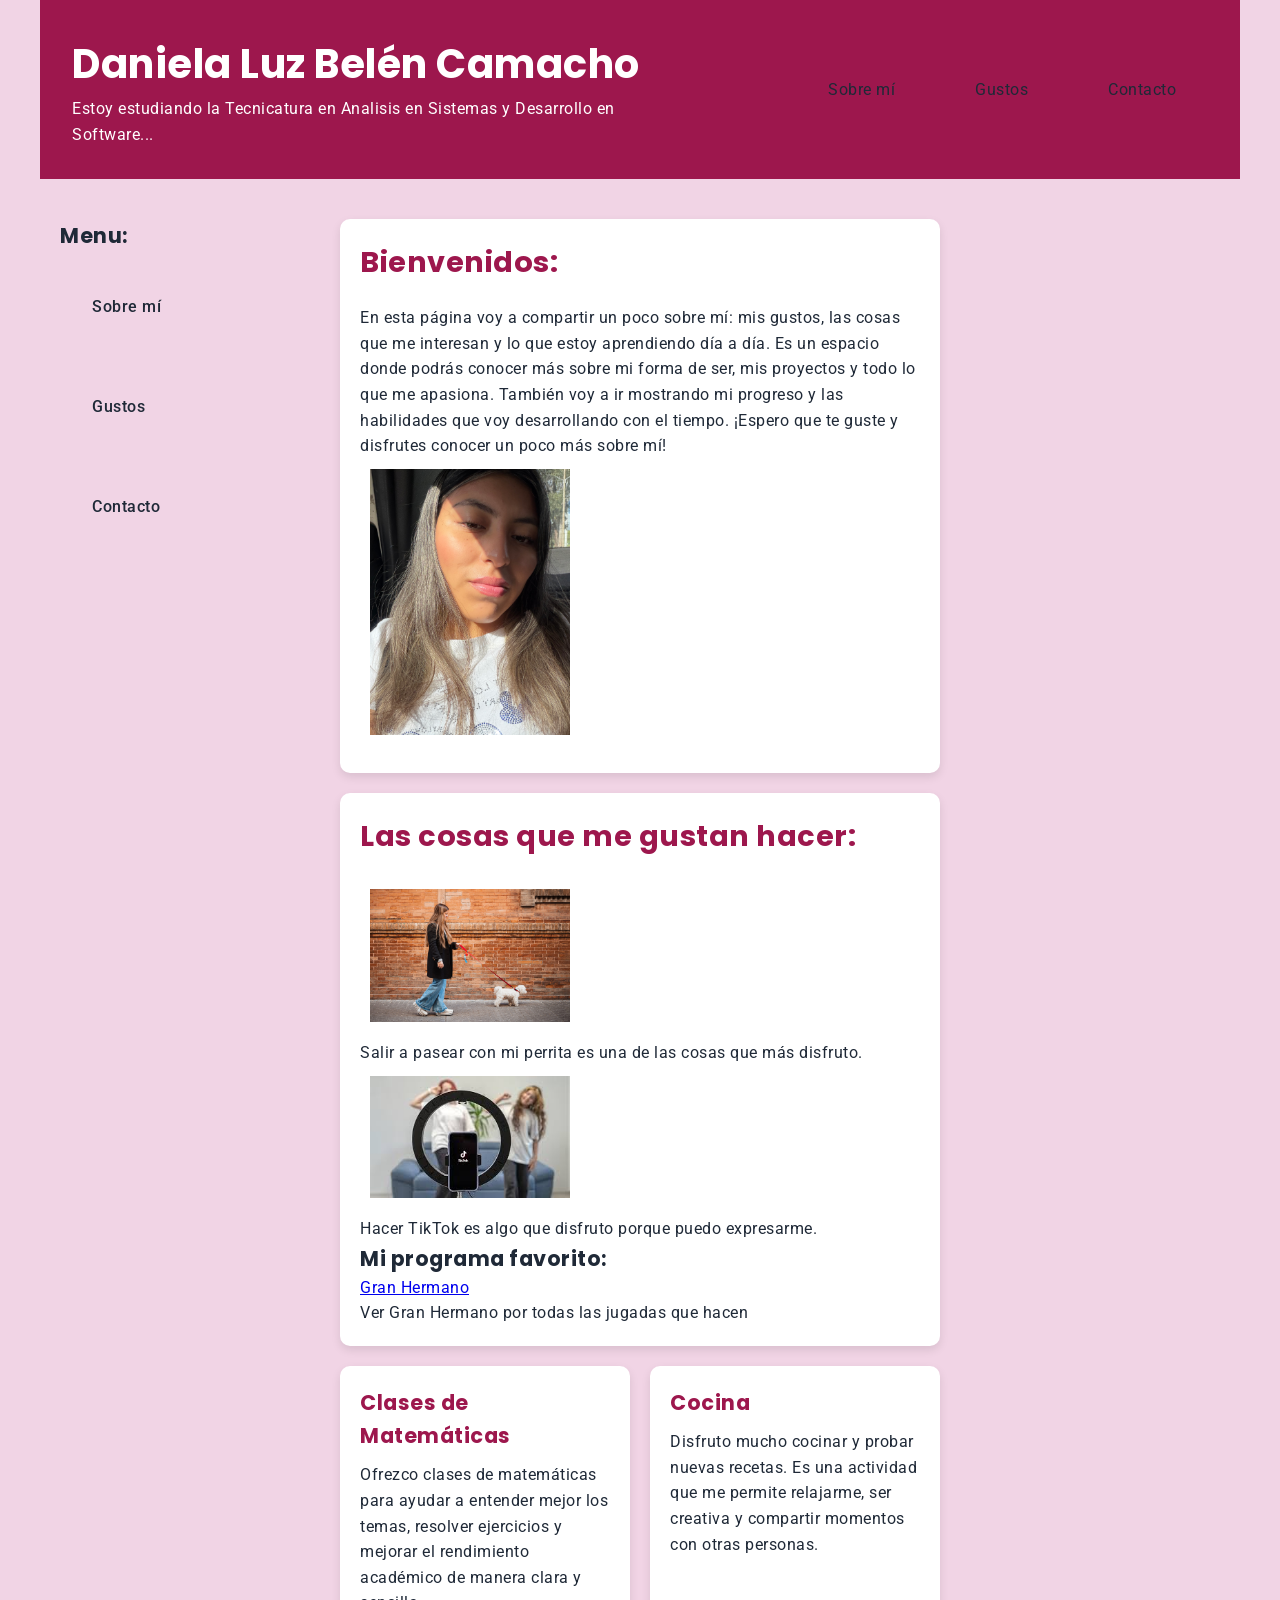
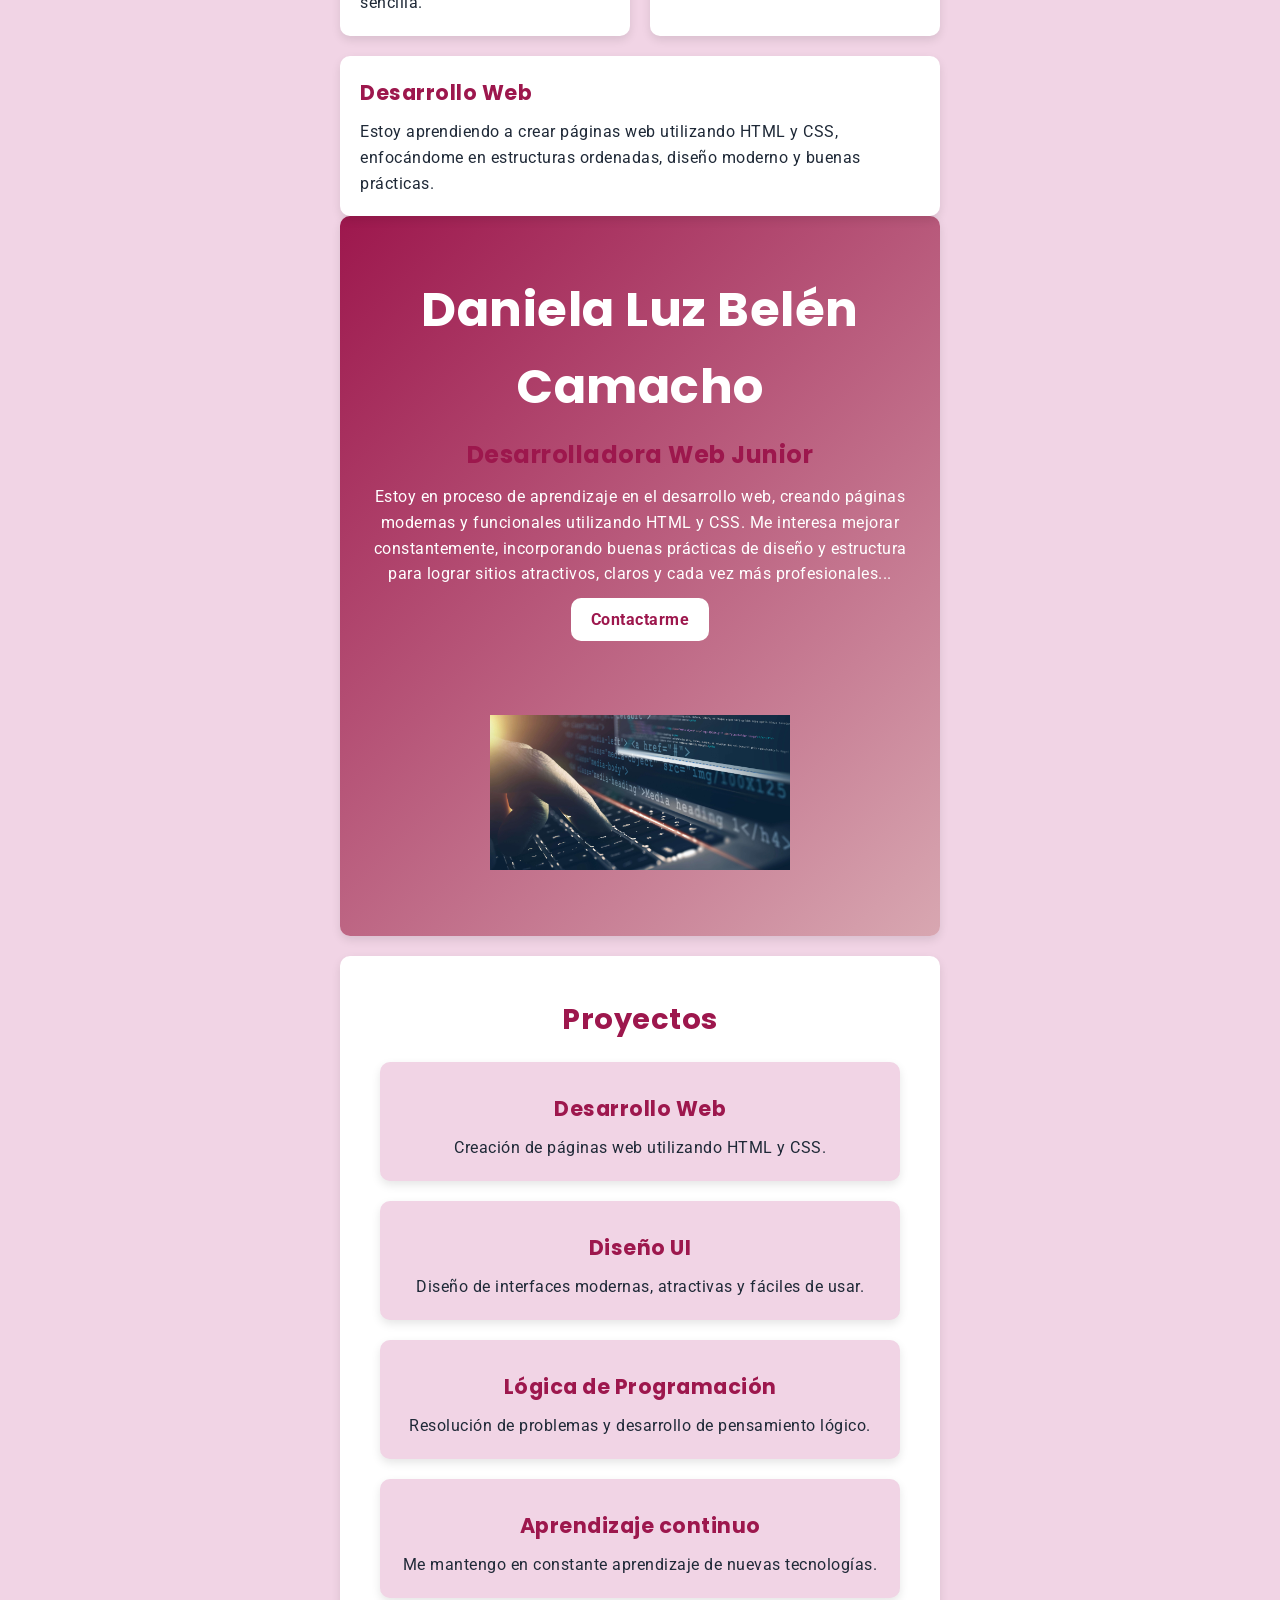
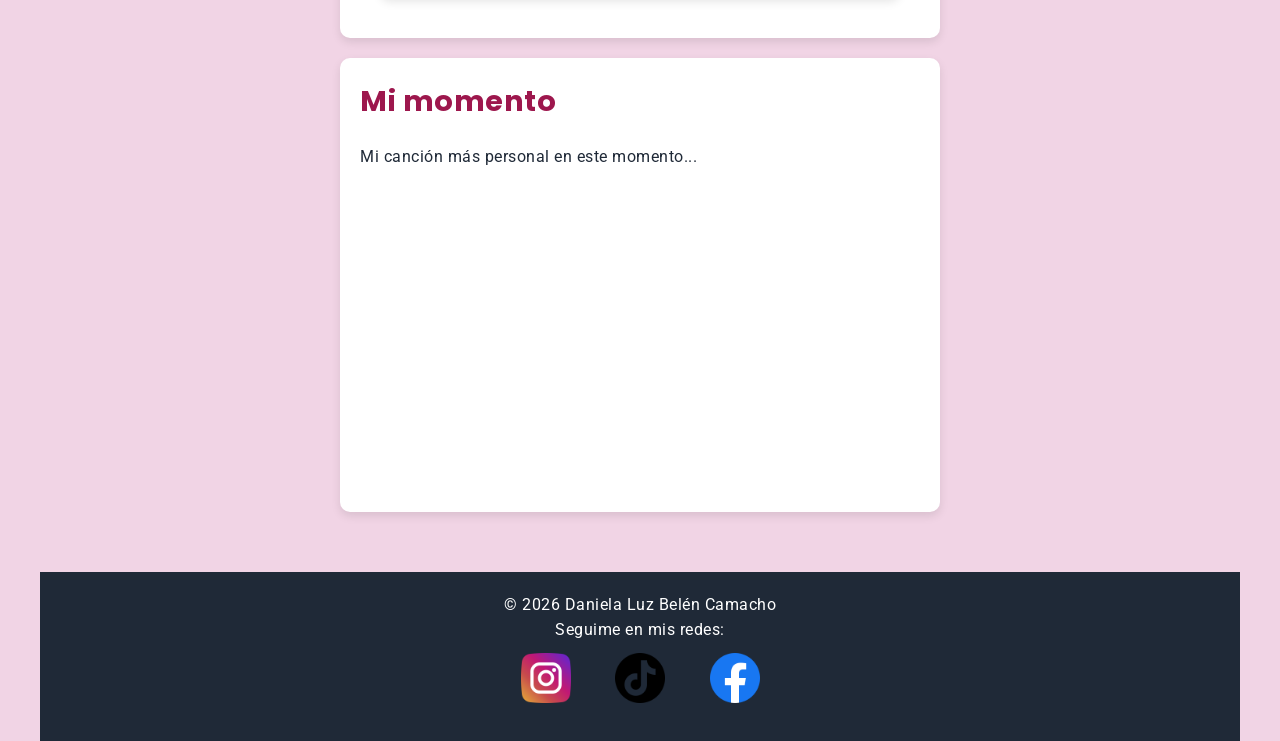
<file: index.html>
<!DOCTYPE html>
<html lang="es">
<head>
    <meta charset="UTF-8">  
    <meta name="viewport" content="width=device-width, initial-scale=1.0">
    <title>Mi primer sitio web</title>
    <link rel="stylesheet" href="style.css">
    <link href="https://fonts.googleapis.com/css2?family=Poppins:wght@400;600&family=Roboto:wght@400&display=swap" rel="stylesheet">
</head>
<body>
<div class="layout">
  <header>
    <div> 
      <h1>Daniela Luz Belén Camacho</h1>
      <p>Estoy estudiando la Tecnicatura en Analisis en Sistemas y Desarrollo en Software...</p>
    </div>
    <nav>   
      <a href="#sobre-mi">Sobre mí</a> 
      <a href="#gustos">Gustos</a> 
      <a href="contacto.html">Contacto</a> 
    </nav>
    
  </header>
  <aside>
    <nav>   
      <h3> Menu:</h3>
      <a href="#sobre-mi">Sobre mí</a> 
      <a href="#gustos">Gustos</a> 
      <a href="contacto.html">Contacto</a> 
    </nav>
  </aside>
  <main>
  <section id="sobre-mi"> 
    <h2>Bienvenidos:</h2>
      <p> En esta página voy a compartir un poco sobre mí: mis gustos, las cosas que me interesan y lo que estoy aprendiendo día a día. Es un espacio donde podrás conocer más sobre mi forma de ser, mis proyectos y todo lo que me apasiona. También voy a ir mostrando mi progreso y las habilidades que voy desarrollando con el tiempo. ¡Espero que te guste y disfrutes conocer un poco más sobre mí!</p>
      <Img src="img/IMG_1072.jpeg" alt="Mi perfil">
    </section>
  <section id="gustos">
    <h2>Las cosas que me gustan hacer:</h2>

    <img src="img/perros.jpg" alt="Pasear perros">
    <p>Salir a pasear con mi perrita es una de las cosas que más disfruto.</p>

    <img src="img/tiktok.jfif" alt="Hacer tiktoks">
    <p>Hacer TikTok es algo que disfruto porque puedo expresarme.</p>

    <h3>Mi programa favorito:</h3>
    <a href="https://youtu.be/BFK4hJF_E_4?si=V4-a4DMzT8WrIbpt">Gran Hermano</a>
    <p>Ver Gran Hermano por todas las jugadas que hacen</p>
  </section>
  <div class="cards">

    <div class="card">
      <h3>Clases de Matemáticas</h3>
      <p>Ofrezco clases de matemáticas para ayudar a entender mejor los temas, resolver ejercicios y mejorar el rendimiento académico de manera clara y sencilla.</p>
    </div>

    <div class="card">
      <h3>Cocina</h3>
      <p>Disfruto mucho cocinar y probar nuevas recetas. Es una actividad que me permite relajarme, ser creativa y compartir momentos con otras personas.</p>
    </div>

    <div class="card">
      <h3>Desarrollo Web</h3>
      <p>Estoy aprendiendo a crear páginas web utilizando HTML y CSS, enfocándome en estructuras ordenadas, diseño moderno y buenas prácticas.</p>
    </div>

  </div>
  <section class="hero">
    <div class="hero-content">
      <h1>Daniela Luz Belén Camacho</h1>
      <h2>Desarrolladora Web Junior</h2>
      <p>Estoy en proceso de aprendizaje en el desarrollo web, creando páginas modernas y funcionales utilizando HTML y CSS. Me interesa mejorar constantemente, incorporando buenas prácticas de diseño y estructura para lograr sitios atractivos, claros y cada vez más profesionales...</p>

      <a href="#contacto" class="btn">Contactarme</a>
    </div>
    <img src="img/desarrollador web.jpg" alt="Ilustración programación" class="hero-img">
  </section>

  <section class="grid-section">
  <h2>Proyectos</h2>

  <div class="grid-container">
    
    <div class="card">
      <div class="icon"></div>
      <h3>Desarrollo Web</h3>
      <p>Creación de páginas web utilizando HTML y CSS.</p>
    </div>

    <div class="card">
      <div class="icon"></div>
      <h3>Diseño UI</h3>
      <p>Diseño de interfaces modernas, atractivas y fáciles de usar.</p>
    </div>

    <div class="card">
      <div class="icon"></div>
      <h3>Lógica de Programación</h3>
      <p>Resolución de problemas y desarrollo de pensamiento lógico.</p>
    </div>

    <div class="card">
      <div class="icon"></div>
      <h3>Aprendizaje continuo</h3>
      <p>Me mantengo en constante aprendizaje de nuevas tecnologías.</p>
    </div>

  </div>
</section>
  <section>
    <h2>Mi momento</h2>
    <p>Mi canción más personal en este momento...</p>

    <iframe width="560" height="315" src="https://www.youtube.com/watch?v=g2dmgwiU3bs&list=RDg2dmgwiU3bs&start_radio=1" frameborder="0" allowfullscreen></iframe>
  </section>
  </main>

  <footer>
    <p>&copy; 2026 Daniela Luz Belén Camacho</p>
    <p>Seguime en mis redes:</p>
    <a href="https://www.instagram.com/danii_camachoo" target="_blank">
      <img src="img/instagram.png" alt="Instagram" style="width:50px;"> </a>
    <a href="https://www.tiktok.com/" target="_blank">
      <img src="img/tiktok-circle.png" alt="TikTok" style="width:50px;"> </a>
    <a href="https://www.facebook.com/share/1KSxZsk4sj/?mibextid=wwXIfr" target="_blank">
      <img src="img/facebook.png" alt="Facebook" style="width:50px;"> </a>
  </footer>
</div>
</body>
</html>
</file>
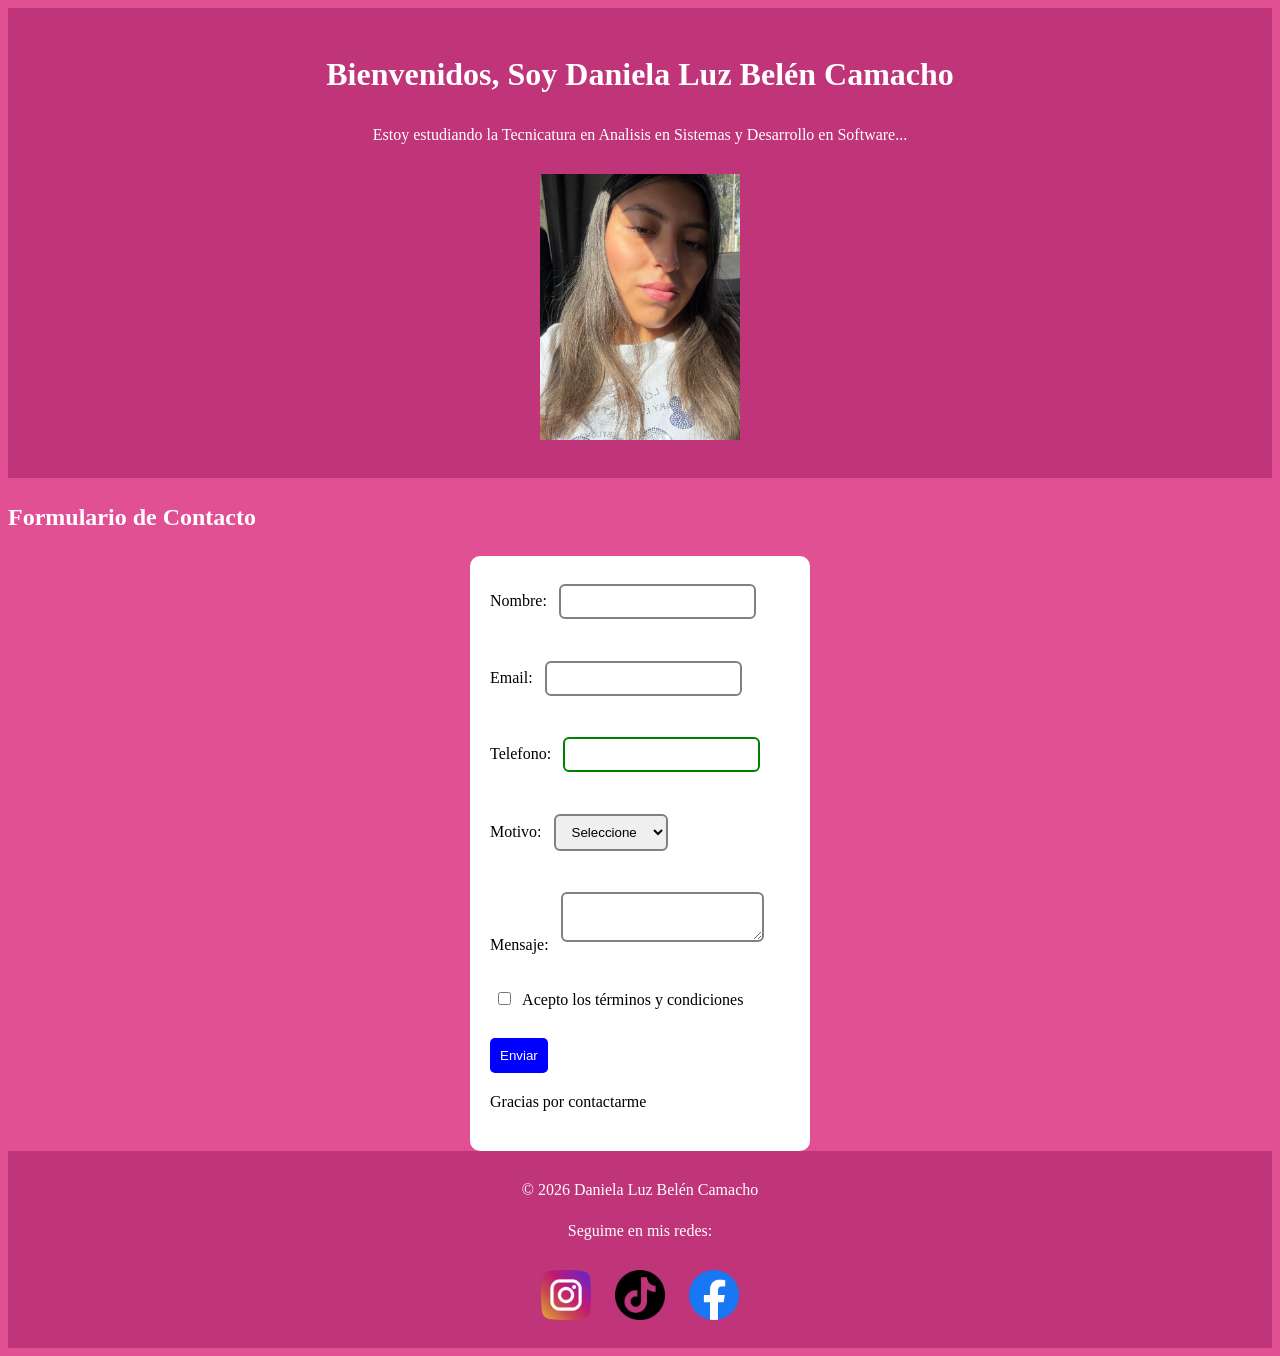
<file: contacto.html>
<!DOCTYPE html>
<html lang="es">
<head>
    <meta charset="UTF-8">
    <meta name="viewport" content="width=device-width, initial-scale=1.0">
    <title>Mi primer sitio web</title>
    <link rel="stylesheet" href="estilos.css">
</head>
<body>

<header>
<h1>Bienvenidos, Soy Daniela Luz Belén Camacho</h1>
<p>Estoy estudiando la Tecnicatura en Analisis en Sistemas y Desarrollo en Software...</p>
<img src="img/IMG_1072.jpeg" alt="Mi perfil">
</header>

<section id="Contacto">
    <h2> Formulario de Contacto</h2>
    <form>
        <label for="nombre">Nombre:</label>
        <input type="text" id="nombre" name="nombre" required minlength="3">

        <br><br>

        <label for="email">Email:</label>
        <input type="email" id="email" name="email" required>

        <br><br>

        <label for="tel">Telefono:</label>
        <input type="tel" id="tel" name="tel" pattern="[0-9]{10} required">

        <br><br> 

        <label for="motivo">Motivo:</label>
        <select id="motivo" name="motivo">
            <option value="">Seleccione</option>
            <option value="consulta">Consulta</option>
            <option value="soporte">Soporte</option>
            <option value="otro">Otro</option>
        </select>

        <br><br>

        <label for="mensaje">Mensaje:</label>
        <textarea id="mensaje" name="mensaje" required minlength="10"></textarea>

        <br><br>

        <label>
            <input type="checkbox" required>
            Acepto los términos y condiciones
        </label>

        <br><br>

        <button type="submit">Enviar</button>
        <p>Gracias por contactarme</p>
        
    </form>
</section>

<footer>
<p>&copy; 2026 Daniela Luz Belén Camacho</p>

<p>Seguime en mis redes:</p>
   <a href="https://www.instagram.com/danii_camachoo?igsh=MXZqdmJzeW5ka2Y0eQ%3D%3D&utm_source=qr" target="_blank">
   <img src="img/instagram.png" alt="Ir a instagram" alt="" style=
   "width:50px; height:50px;"></a>
   <a href="https://www.tiktok.com/@daniicamacho03?_r=1&_t=ZS-94ipn25yflR" target="_blank">
   <img src="img/tiktok-circle.png" alt="Ir a Tiktok" alt="" style= "width: 50px; height: 50px;"></a>
   <a href="https://www.tiktok.com/@daniicamacho03?_r=1&_t=ZS-94ipn25yflR" target="_blank"> 
   <img src="img/facebook.png" alt="Ir a Facebook" alt="" style=" width: 50px; height: 50px;"></a>
   

</footer>
</file>
<file: style.css>
:root{
  --color-primary:#9d174d;
  --color-secondary:#F1D4E5;
  --color-accent:#D8A7B1;
  --color-text:#1f2937;
  --color-dark:#000000;
  --color-border:#d1d5db;
  --color-focus:#9d174d;
  --color-valid:#16a34a;
  --color-invalid:#dc2626;
  --color-bg-form:#ffffff;
  --shadow:0 4px 10px rgba(0,0,0,0.1);
  --radius:10px;
  --font-title:"Poppins", Arial, sans-serif;
  --font-body:"Roboto", Arial, sans-serif;
}

/* RESET */
*{
  margin: 0;
  padding: 0;
  box-sizing: border-box;
}

body{
  font-family: var(--font-body);
  font-size:1rem;
  line-height:1.6;
  letter-spacing: 0.5px;
  background:var(--color-secondary); 
  color: var(--color-text);
}
.layout {
  display: grid;
  grid-template-columns: 1fr;
  grid-template-rows: auto 1fr auto;
  grid-template-areas:
    " header header"
    " sidebar main"
    "footer footer";
  min-height: 100vh;
}
header{grid-area: header;}
.sidebar{ grid-area: sidebar;}
main{grid-area: main;}
footer{grid-area: footer;}

aside{
  display: flex;
}
header{
  display: flex; 
  align-items: center;
  justify-content: space-between;
  background: var(--color-primary);
  color:white;
  padding: 2rem;
}
header nav{
  display: flex;
  gap:1rem;
}
header div{
  width: 50%;
}
header img{
  width: 150px;
  border-radius: 50%;
  margin-top: 10px;
}
nav{
  display: flex;
  gap: 1.5rem;
}
nav a{
  color:var(--color-text);
  text-decoration:none;
  margin:2rem;
  transition: 0.3s;
}
nav a:hover{
  color:var(--color-accent);
}
aside {
  grid-area: sidebar;
  display: none;
  background: var(--color-secondary);
  padding: 20px;
  flex-direction: column;
  gap: 10px;
}
aside nav{
  display: flex;
  flex-direction: column;
  gap:10px;
}
aside a{
  color: var(--color-text);
  text-decoration: none;
  font-weight: 500;
}
aside a:hover{
  color: var(--color-primary);
}
aside ul{
  list-style: none;
  display: flex;
  flex-direction: column;
  gap:0.5rem;
  width: auto;
  margin: 0;
}
main{
  grid-area: main;
  max-width: 900px;
  margin: auto;
  padding: 20px;
}
section{
  background: var(--color-bg-form);
  margin-bottom: 20px;
  padding: 20px;
  border-radius: var(--radius);
  box-shadow: var(--shadow);
}
h1{
  font-family: var(--font-title);
  font-size: 2.5rem;
}
h2{
  font-family: var(--font-title);
  font-size: 1.8rem;
  color: var(--color-primary);
  margin-bottom: 20px;
}
h3{
  font-family: var(--font-title);
  font-size: 1.3rem;
}
.cards{
  display: flex;
  flex-wrap: wrap;
  gap: 20px;
}
.card{
  flex: 1 1 280px;
  background: var(--color-accent);
  padding: 20px;
  border-radius: var(--radius);
  box-shadow: var(--shadow);
  transition: transform 0.3s, box-shadow 0.3s;
}
.card:hover{
  transform: translateY(-4px);
  box-shadow: var(--shadow);
}
.card h3{
  margin-bottom: 10px;
  color: var(--color-primary);
}
.hero{
  display: flex;
  justify-content: center;
  align-items: center;
  min-height: 80vh;
  flex-wrap: wrap;

  background: linear-gradient(135deg, #9d174d, #D8A7B1);
  color: white;
  text-align: center;
}
.hero-content h1{
  font-size: 3rem;
  font-family: var(--font-title);
}
.hero-content h2{
  font-size: 1.5rem;
  margin: 10px 0;
}
.hero-content p{
  margin-bottom: 20px;
}
.hero-img{
  width: 300px;
}
.btn{
  background: white;
  color: var(--color-primary);
  padding: 12px 20px;
  border-radius: var(--radius);
  text-decoration: none;
  font-weight: bold;
  transition: 0.3s;
}

.btn:hover{
  background: var(--color-accent);
  color: white;
}
form{
  background: var(--color-bg-form);
  color: var(--color-dark);
  padding: 20px;
  width: 300px;
  margin: auto;
  border-radius: var(--radius);
}

label{
  display: block;
  margin-top: 10px;
}

input, textarea{
  width: 100%;
  padding:12px;
  margin-top: 5px;
  border: 2px solid var(--color-border);
  border-radius: 5px;
}

input:focus, textarea:focus{
  border: 2px solid var(--color-focus);
}

input:valid, textarea:valid{
  border-color: var(--color-valid);
}

input:invalid:not(:placeholder-shown),
textarea:invalid:not(:placeholder-shown){
  border-color: var(--color-invalid);
}

button{
  background: var(--color-primary);
  color: white;
  padding: 10px;
  border: none;
  border-radius: 5px;
  margin-top: 10px;
  cursor: pointer;
}

button:hover{
  opacity: 0.8;
}

img{
  width: 200px;
  margin: 10px;
  max-width: 100%;
}

footer{
  grid-area: footer;
  background:var(--color-text);
  color: white;
  text-align: center;
  padding: 20px;
}

footer a{
  color: white;
  margin: 0 10px;
  text-decoration: none;
}

footer a:hover{
  color: var(--color-accent);
}

@media (min-width: 768px) {

  .layout {
    display: grid;
    grid-template-columns: 230px 1fr;
    grid-template-rows: auto 1fr auto;
    grid-template-areas:
      "header header"
      "sidebar main"
      "footer footer";
    min-height: 100vh;
  }
  aside {
    display: block;
  }
}

@media (min-width: 1024px) {

  .layout {
    display: grid;
    grid-template-columns: 260px 1fr 260px;
    grid-template-rows: auto 1fr auto;
    grid-template-areas:
      "header header header"
      "sidebar main aside"
      "footer footer footer";
    min-height: 100vh;
    max-width: 1200px;
    margin: 0 auto;
    gap: 20px;
  }
}

@media(min-width: 1440px){
  .layout {
    display: grid;
    grid-template-columns: 1fr;
    grid-template-rows: auto auto 1fr auto auto;
    grid-template-areas:
      "header"
      "sidebar"
      "main"
      "aside"
      "footer";
    min-height: 100vh;
    gap: 10px;
  }
}
  
.grid-section {
  padding: 40px;
  text-align: center;
}

.grid-section h2 {
  margin-bottom: 20px;
}
.grid-container {
  display: grid;
  grid-template-columns: repeat(auto-fit, minmax(280px, 1fr));
  gap: 1.25rem;
}

.grid-container .card {
  background: var(--color-secondary);
  padding: 20px;
  border-radius: var(--radius);
  box-shadow: var(--shadow);
  transition: transform 0.3s ease, box-shadow 0.3s ease;

}
.card {
  background: var(--color-bg-form); 
  padding: 20px;
  border-radius: var(--radius);
  box-shadow: var(--shadow);
  transition: transform 0.3s ease, box-shadow 0.3s ease;
}

.card:hover {
  transform: translateY(-8px);
  box-shadow: var(--shadow);
}

.icon {
  font-size: 40px;
  margin-bottom: 10px;
}
</file>
<file: estilos.css>
/*-----*RESET BASICO-----*/
*¨{
    margin: 0;
    padding: 0;
    box-sizing: border-box ;
}
body{
   font-family: "Times New Roman", Times, serif;
   font-size:16px;
   line-height:1.6;
   color:white;
   background: #d30163af;
}
header{
   background: #b62b71be;
   color:white;
   text-align: center;
   padding: 20px;  
}
form{
background: white;
color: black;
padding: 20px;
width: 300px;
margin: auto;
border-radius: 10px;
}
input, textarea, select{
    width: 80;
    padding: 8px 12px;
    margin: 8px;
    border: 2px solid gray;
    border-radius: 6px;
}
input:focus, textarea:focus{
width:100%;
padding: 8px;
margin: 8px;
border: 2px solid blue;
box-shadow: 0 0 5px gray;
border-radius: 5px;
}

input:valid, textarea:valid{
border-color: green;
}

input:invalid:not(:placeholder-shown),
textarea:invalid:not(::placeholder-shown){
    border-color: red;
}

button{
background: blue;
color: white;
padding: 10px;
border: none;
border-radius: 5px;
cursor: pointer;
}
img{
    width: 200px;
    height: auto;
    margin: 10px;
}

footer{
    background:#b62b71be;
    color: white;
    text-align: center;
    padding: 10px;
}
</file>
